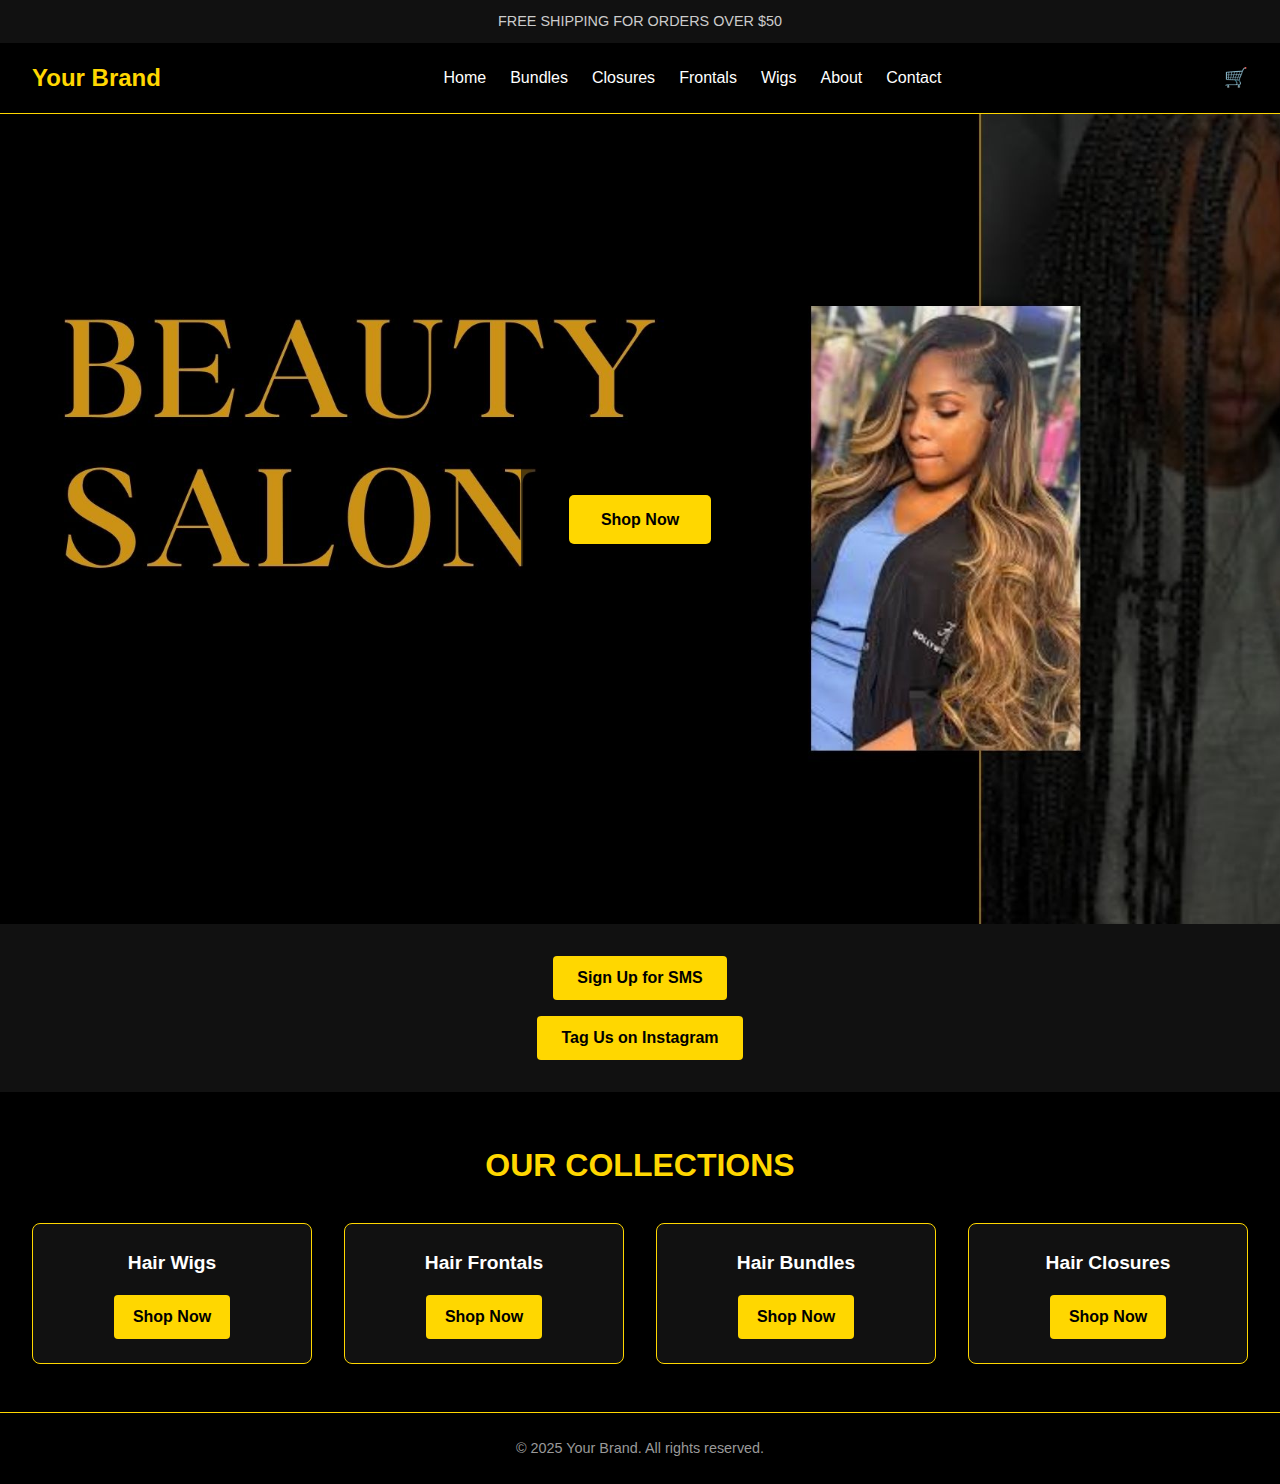
<file: index.html>
<!DOCTYPE html>
<html lang="en">
<head>
  <meta charset="UTF-8" />
  <meta name="viewport" content="width=device-width, initial-scale=1.0"/>
  <title>Your Brand | Luxury Hair & Accessories</title>
  <link rel="stylesheet" href="assets/css/styles.css" />
  <script defer src="assets/js/script.js"></script>
</head>
<body>

  <!-- Top Bar -->
  <div class="top-bar">
    FREE SHIPPING FOR ORDERS OVER $50
  </div>

  <!-- Header -->
  <header class="main-header">
    <div class="logo">Your Brand</div>
    <nav class="navbar">
      <ul>
        <li><a href="index.html">Home</a></li>
        <li><a href="bundles.html">Bundles</a></li>
        <li><a href="closures.html" >Closures</a></li>
        <li><a href="frontals.html">Frontals</a></li>
        <li><a href="wigs.html">Wigs</a></li>
        <li><a href="about.html">About</a></li>
        <li><a href="contact.html">Contact</a></li>
      </ul>
    </nav>
    <div class="cart-icon">🛒</div>
  </header>

  <!-- Hero Section with Background Image -->
  <section class="hero" style="background-image: url('assets/images/hero-placeholder.jpg');">
    <div class="overlay">
      <a href="#" class="btn">Shop Now</a>
    </div>
  </section>

  <!-- Scroll Down Call-To-Actions -->
  <section class="cta-section">
    <button class="cta-btn">Sign Up for SMS</button>
    <button class="cta-btn" onclick="window.open('https://instagram.com', '_blank')">Tag Us on Instagram</button>
  </section>

  <!-- Our Collections -->
  <section class="collections">
    <h2>OUR COLLECTIONS</h2>
    <div class="collection-grid">
      <div class="collection-card">
        <h3>Hair Wigs</h3>
        <a href="#" class="shop-link">Shop Now</a>
      </div>
      <div class="collection-card">
        <h3>Hair Frontals</h3>
        <a href="#" class="shop-link">Shop Now</a>
      </div>
      <div class="collection-card">
        <h3>Hair Bundles</h3>
        <a href="#" class="shop-link">Shop Now</a>
      </div>
      <div class="collection-card">
        <h3>Hair Closures</h3>
        <a href="#" class="shop-link">Shop Now</a>
      </div>
    </div>
  </section>

  <!-- Footer -->
  <footer>
    <p>&copy; 2025 Your Brand. All rights reserved.</p>
  </footer>

</body>
</html>
</file>
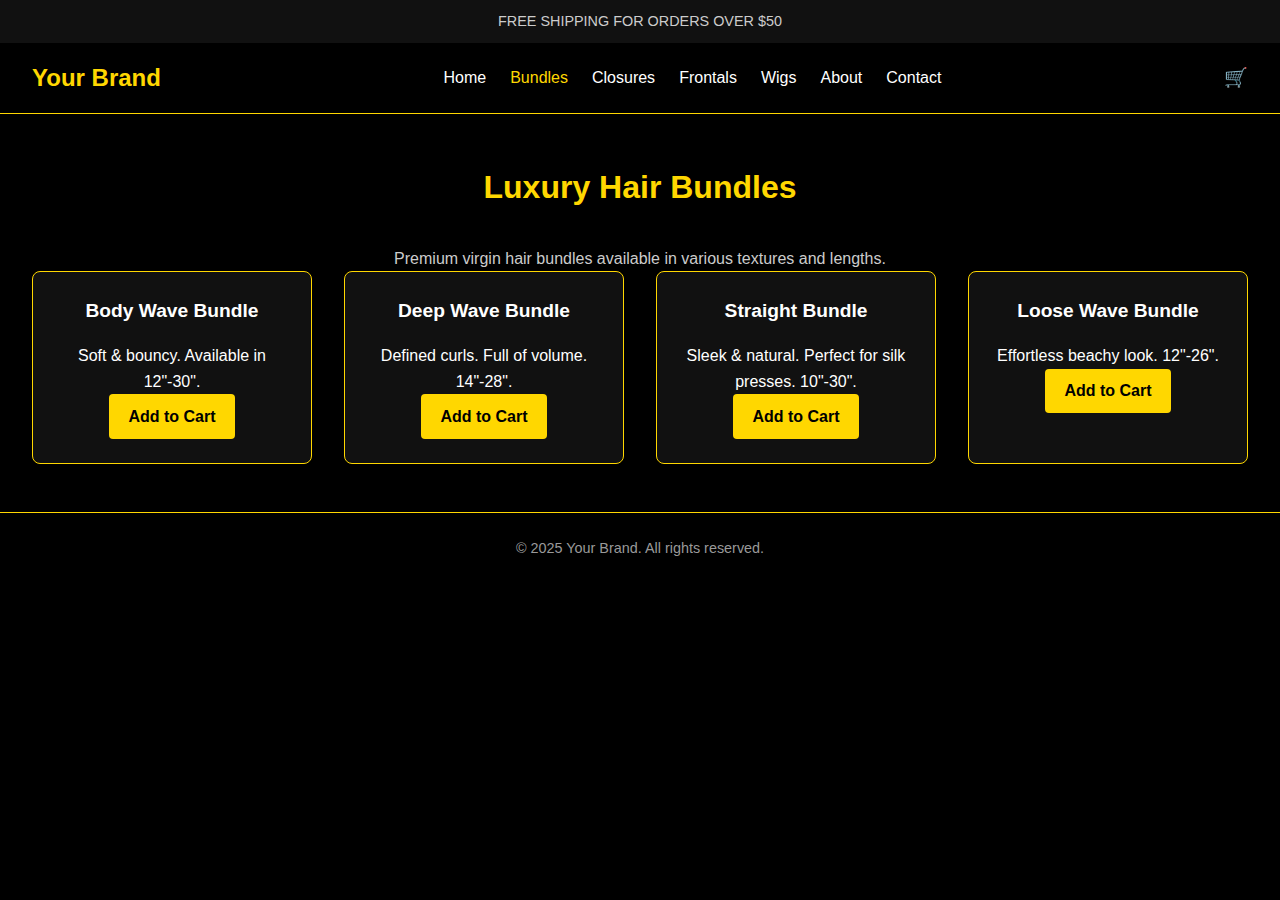
<file: bundles.html>
<!DOCTYPE html>
<html lang="en">
<head>
  <meta charset="UTF-8" />
  <meta name="viewport" content="width=device-width, initial-scale=1.0"/>
  <title>Your Brand | Hair Bundles</title>
  <link rel="stylesheet" href="../assets/css/styles.css" />
  <script defer src="../assets/js/script.js"></script>
</head>
<body>

  <!-- Top Bar -->
  <div class="top-bar">
    FREE SHIPPING FOR ORDERS OVER $50
  </div>

  <!-- Header -->
  <header class="main-header">
    <div class="logo"><a href="../index.html" style="color: gold; text-decoration: none;">Your Brand</a></div>
    <nav class="navbar">
      <ul>
        <li><a href="../index.html">Home</a></li>
        <li><a href="bundles.html" style="color: gold;">Bundles</a></li>
        <li><a href="closures.html">Closures</a></li>
        <li><a href="frontals.html">Frontals</a></li>
        <li><a href="wigs.html">Wigs</a></li>
        <li><a href="about.html">About</a></li>
        <li><a href="contact.html">Contact</a></li>
      </ul>
    </nav>
    <div class="cart-icon">🛒</div>
  </header>

  <!-- Page Header -->
  <section class="collections">
    <h2>Luxury Hair Bundles</h2>
    <p style="color: #ccc;">Premium virgin hair bundles available in various textures and lengths.</p>

    <div class="collection-grid">
      <!-- Bundle 1 -->
      <div class="collection-card">
        <h3>Body Wave Bundle</h3>
        <p>Soft & bouncy. Available in 12"-30".</p>
        <a href="#" class="shop-link">Add to Cart</a>
      </div>

      <!-- Bundle 2 -->
      <div class="collection-card">
        <h3>Deep Wave Bundle</h3>
        <p>Defined curls. Full of volume. 14"-28".</p>
        <a href="#" class="shop-link">Add to Cart</a>
      </div>

      <!-- Bundle 3 -->
      <div class="collection-card">
        <h3>Straight Bundle</h3>
        <p>Sleek & natural. Perfect for silk presses. 10"-30".</p>
        <a href="#" class="shop-link">Add to Cart</a>
      </div>

      <!-- Bundle 4 -->
      <div class="collection-card">
        <h3>Loose Wave Bundle</h3>
        <p>Effortless beachy look. 12"-26".</p>
        <a href="#" class="shop-link">Add to Cart</a>
      </div>
    </div>
  </section>

  <!-- Footer -->
  <footer>
    <p>&copy; 2025 Your Brand. All rights reserved.</p>
  </footer>

</body>
</html>
</file>
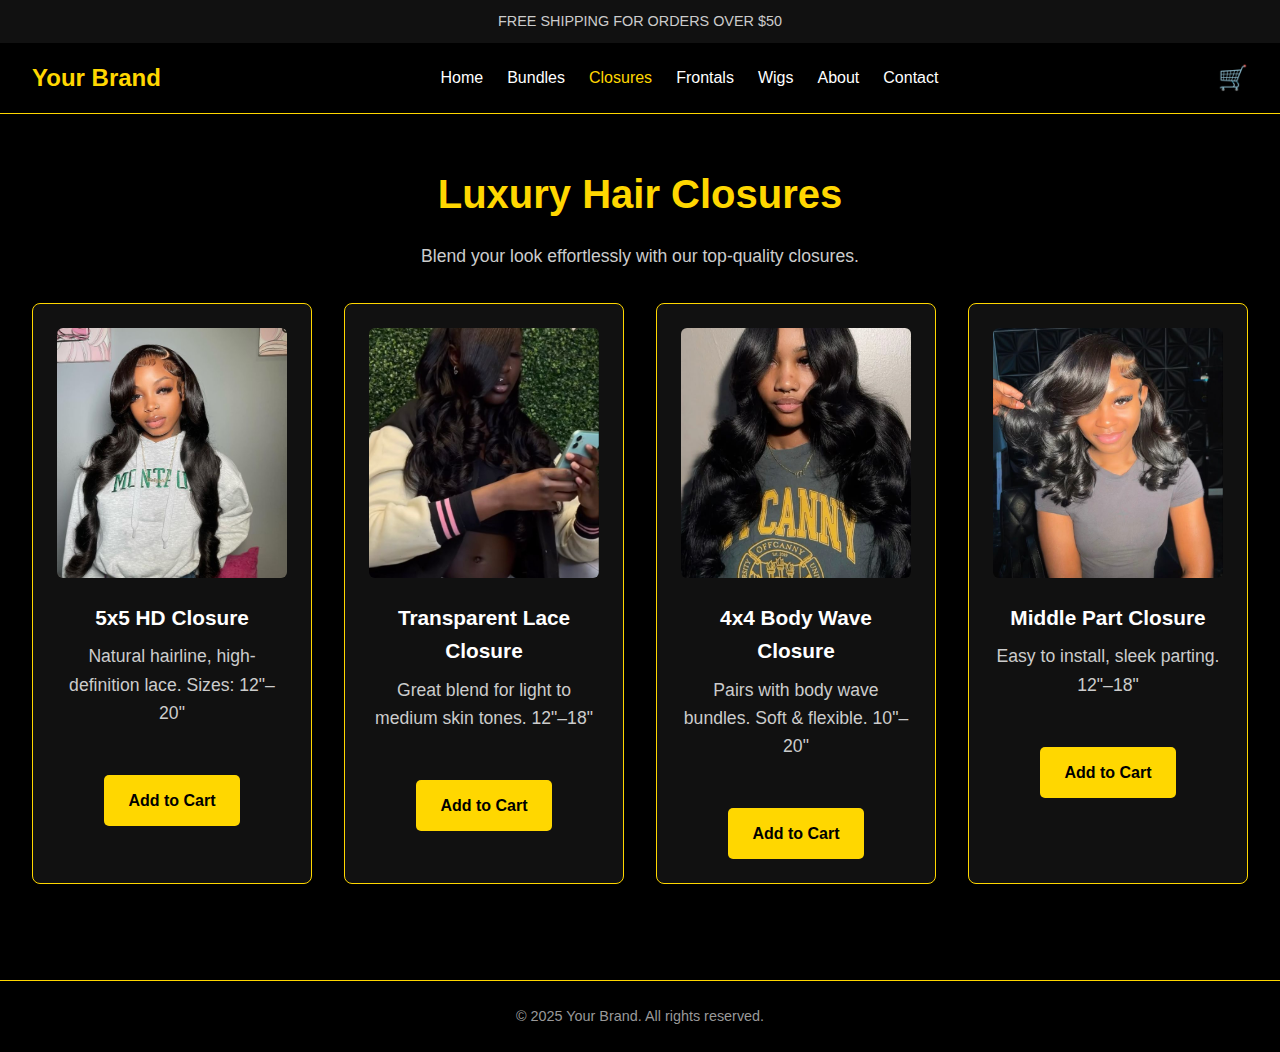
<file: closures.html>
<!DOCTYPE html>
<html lang="en">
<head>
  <meta charset="UTF-8" />
  <meta name="viewport" content="width=device-width, initial-scale=1.0"/>
  <title>Your Brand | Hair Closures</title>

  <!-- Styles directly inside the page -->
  <style>
    /* Base Reset */
    * {
      margin: 0;
      padding: 0;
      box-sizing: border-box;
    }

    html {
      scroll-behavior: smooth;
    }

    body {
      font-family: 'Helvetica Neue', sans-serif;
      background-color: #000;
      color: #fff;
      line-height: 1.6;
    }

    /* Top Bar */
    .top-bar {
      background-color: #111;
      color: #ccc;
      text-align: center;
      padding: 10px;
      font-size: 0.9rem;
    }

    /* Header */
    .main-header {
      display: flex;
      justify-content: space-between;
      align-items: center;
      background-color: #000;
      padding: 1rem 2rem;
      border-bottom: 1px solid gold;
      position: sticky;
      top: 0;
      z-index: 1000;
    }

    .logo {
      font-size: 1.5rem;
      font-weight: bold;
    }

    .logo-link {
      color: gold;
      text-decoration: none;
    }

    /* Navbar */
    .navbar {
      display: flex;
      align-items: center;
    }

    .navbar ul {
      display: flex;
      gap: 1.5rem;
      list-style: none;
    }

    .navbar a {
      text-decoration: none;
      color: white;
      font-weight: 500;
      transition: color 0.3s;
    }

    .navbar a:hover,
    .navbar a.active {
      color: gold;
    }

    /* Hamburger Icon */
    .hamburger {
      display: none;
      flex-direction: column;
      cursor: pointer;
      gap: 5px;
    }

    .hamburger span {
      width: 25px;
      height: 3px;
      background: gold;
      transition: all 0.3s;
    }

    /* Cart Icon */
    .cart-icon {
      font-size: 1.5rem;
      cursor: pointer;
    }

    /* Collections Section */
    .collections {
      padding: 3rem 2rem;
      text-align: center;
    }

    .collections h2 {
      color: gold;
      font-size: 2.5rem;
      margin-bottom: 1rem;
    }

    .collections p {
      color: #ccc;
      margin-bottom: 2rem;
      font-size: 1.1rem;
    }

    .collection-grid {
      display: grid;
      grid-template-columns: repeat(auto-fit, minmax(250px, 1fr));
      gap: 2rem;
    }

    .collection-card {
      background-color: #111;
      border: 1px solid gold;
      padding: 1.5rem;
      border-radius: 8px;
      text-align: center;
    }

    .collection-card img {
      width: 100%;
      height: 250px;
      object-fit: cover;
      border-radius: 6px;
      margin-bottom: 1rem;
    }

    .collection-card h3 {
      margin-bottom: 0.5rem;
      font-size: 1.3rem;
    }

    .shop-link {
      background-color: gold;
      color: black;
      padding: 0.8rem 1.5rem;
      text-decoration: none;
      display: inline-block;
      font-weight: bold;
      border-radius: 5px;
      transition: background 0.3s;
      margin-top: 1rem;
    }

    .shop-link:hover {
      background-color: #e0c200;
    }

    /* Footer */
    footer {
      background-color: #000;
      color: #999;
      text-align: center;
      padding: 1.5rem;
      border-top: 1px solid gold;
      font-size: 0.9rem;
      margin-top: 3rem;
    }

    /* Responsive */
    @media (max-width: 768px) {
      .navbar ul {
        position: absolute;
        top: 100%;
        right: 0;
        background-color: #111;
        flex-direction: column;
        width: 200px;
        padding: 1rem 0;
        gap: 1rem;
        display: none;
        border: 1px solid gold;
        border-radius: 8px;
      }

      .navbar ul.active {
        display: flex;
      }

      .hamburger {
        display: flex;
      }

      .collections h2 {
        font-size: 2rem;
      }

      .collection-grid {
        grid-template-columns: 1fr;
      }
    }

    @media (max-width: 480px) {
      .logo {
        font-size: 1.3rem;
      }
    }
  </style>
</head>

<body>

  <!-- Top Bar -->
  <div class="top-bar">
    FREE SHIPPING FOR ORDERS OVER $50
  </div>

  <!-- Header -->
  <header class="main-header">
    <div class="logo">
      <a href="../index.html" class="logo-link">Your Brand</a>
    </div>

    <nav class="navbar">
      <ul>
        <li><a href="../index.html">Home</a></li>
        <li><a href="bundles.html">Bundles</a></li>
        <li><a href="closures.html" class="active">Closures</a></li>
        <li><a href="frontals.html">Frontals</a></li>
        <li><a href="wigs.html">Wigs</a></li>
        <li><a href="about.html">About</a></li>
        <li><a href="contact.html">Contact</a></li>
      </ul>
    </nav>

    <div class="hamburger">
      <span></span>
      <span></span>
      <span></span>
    </div>

    <div class="cart-icon">🛒</div>
  </header>

  <!-- Collections Section -->
  <section class="collections">
    <h2>Luxury Hair Closures</h2>
    <p>Blend your look effortlessly with our top-quality closures.</p>

    <div class="collection-grid">
      <!-- Closure 1 -->
      <div class="collection-card">
        <img src="../assets/images/closure1.jpg" alt="5x5 HD Closure">
        <h3>5x5 HD Closure</h3>
        <p>Natural hairline, high-definition lace. Sizes: 12"–20"</p>
        <a href="#" class="shop-link">Add to Cart</a>
      </div>

      <!-- Closure 2 -->
      <div class="collection-card">
        <img src="../assets/images/closure2.jpg" alt="Transparent Lace Closure">
        <h3>Transparent Lace Closure</h3>
        <p>Great blend for light to medium skin tones. 12"–18"</p>
        <a href="#" class="shop-link">Add to Cart</a>
      </div>

      <!-- Closure 3 -->
      <div class="collection-card">
        <img src="../assets/images/closure3.jpg" alt="4x4 Body Wave Closure">
        <h3>4x4 Body Wave Closure</h3>
        <p>Pairs with body wave bundles. Soft & flexible. 10"–20"</p>
        <a href="#" class="shop-link">Add to Cart</a>
      </div>

      <!-- Closure 4 -->
      <div class="collection-card">
        <img src="../assets/images/closure4.jpg" alt="Middle Part Closure">
        <h3>Middle Part Closure</h3>
        <p>Easy to install, sleek parting. 12"–18"</p>
        <a href="#" class="shop-link">Add to Cart</a>
      </div>
    </div>
  </section>

  <!-- Footer -->
  <footer>
    <p>&copy; 2025 Your Brand. All rights reserved.</p>
  </footer>

  <!-- Hamburger Menu Script -->
  <script>
    const hamburger = document.querySelector('.hamburger');
    const navMenu = document.querySelector('.navbar ul');

    hamburger?.addEventListener('click', () => {
      navMenu.classList.toggle('active');
    });
  </script>

</body>
</html>
</file>
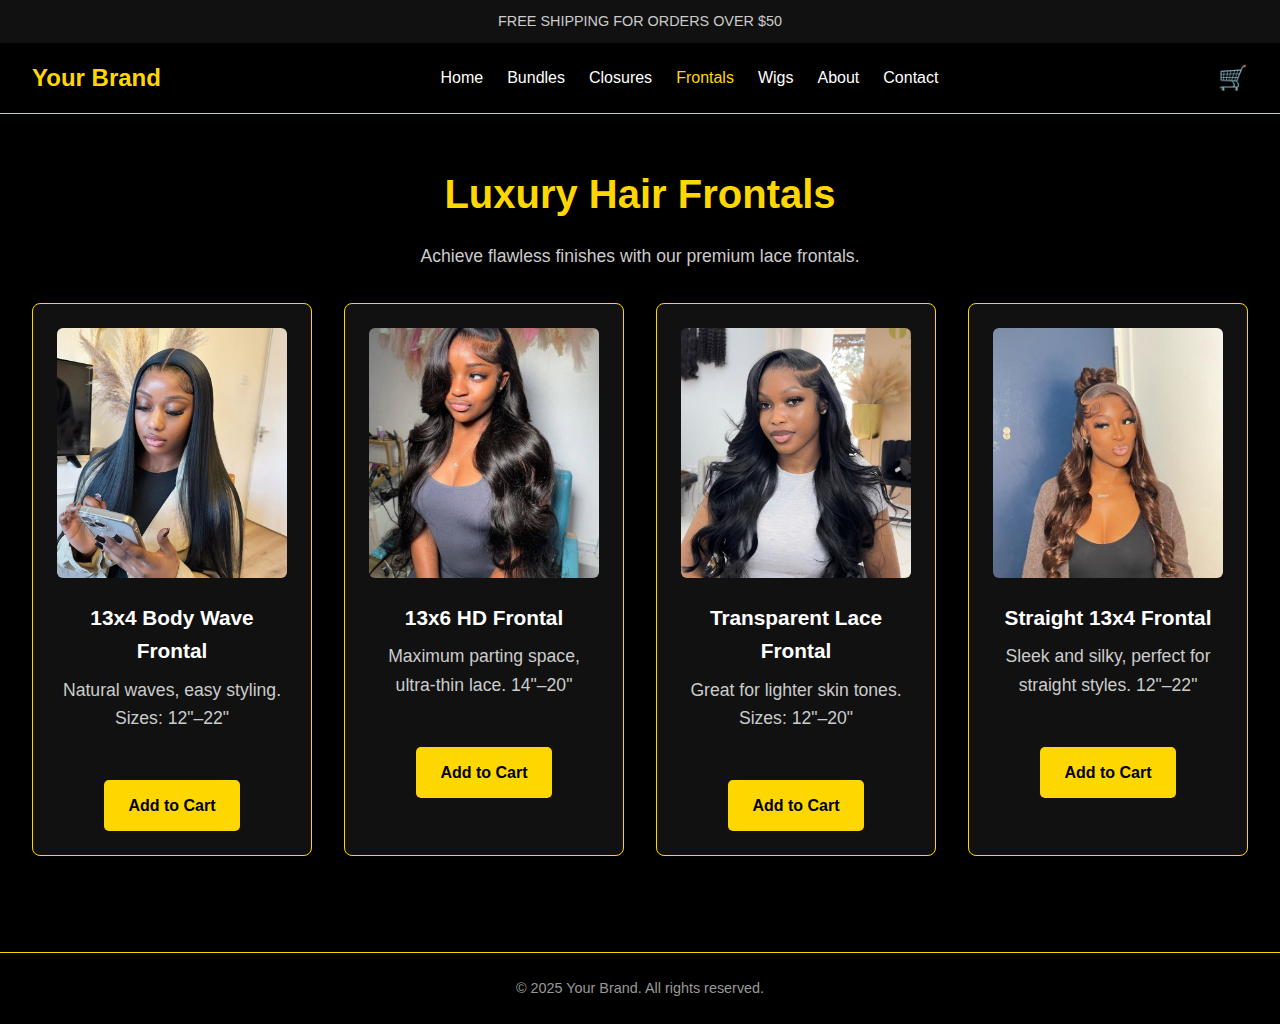
<file: frontals.html>
<!DOCTYPE html>
<html lang="en">
<head>
  <meta charset="UTF-8" />
  <meta name="viewport" content="width=device-width, initial-scale=1.0"/>
  <title>Your Brand | Hair Frontals</title>

  <!-- Styles directly inside the page -->
  <style>
    /* Base Reset */
    * {
      margin: 0;
      padding: 0;
      box-sizing: border-box;
    }

    html {
      scroll-behavior: smooth;
    }

    body {
      font-family: 'Helvetica Neue', sans-serif;
      background-color: #000;
      color: #fff;
      line-height: 1.6;
    }

    /* Top Bar */
    .top-bar {
      background-color: #111;
      color: #ccc;
      text-align: center;
      padding: 10px;
      font-size: 0.9rem;
    }

    /* Header */
    .main-header {
      display: flex;
      justify-content: space-between;
      align-items: center;
      background-color: #000;
      padding: 1rem 2rem;
      border-bottom: 1px solid gold;
      position: sticky;
      top: 0;
      z-index: 1000;
    }

    .logo {
      font-size: 1.5rem;
      font-weight: bold;
    }

    .logo-link {
      color: gold;
      text-decoration: none;
    }

    /* Navbar */
    .navbar {
      display: flex;
      align-items: center;
    }

    .navbar ul {
      display: flex;
      gap: 1.5rem;
      list-style: none;
    }

    .navbar a {
      text-decoration: none;
      color: white;
      font-weight: 500;
      transition: color 0.3s;
    }

    .navbar a:hover,
    .navbar a.active {
      color: gold;
    }

    /* Hamburger Icon */
    .hamburger {
      display: none;
      flex-direction: column;
      cursor: pointer;
      gap: 5px;
    }

    .hamburger span {
      width: 25px;
      height: 3px;
      background: gold;
      transition: all 0.3s;
    }

    /* Cart Icon */
    .cart-icon {
      font-size: 1.5rem;
      cursor: pointer;
    }

    /* Collections Section */
    .collections {
      padding: 3rem 2rem;
      text-align: center;
    }

    .collections h2 {
      color: gold;
      font-size: 2.5rem;
      margin-bottom: 1rem;
    }

    .collections p {
      color: #ccc;
      margin-bottom: 2rem;
      font-size: 1.1rem;
    }

    .collection-grid {
      display: grid;
      grid-template-columns: repeat(auto-fit, minmax(250px, 1fr));
      gap: 2rem;
    }

    .collection-card {
      background-color: #111;
      border: 1px solid gold;
      padding: 1.5rem;
      border-radius: 8px;
      text-align: center;
    }

    .collection-card img {
      width: 100%;
      height: 250px;
      object-fit: cover;
      border-radius: 6px;
      margin-bottom: 1rem;
    }

    .collection-card h3 {
      margin-bottom: 0.5rem;
      font-size: 1.3rem;
    }

    .shop-link {
      background-color: gold;
      color: black;
      padding: 0.8rem 1.5rem;
      text-decoration: none;
      display: inline-block;
      font-weight: bold;
      border-radius: 5px;
      transition: background 0.3s;
      margin-top: 1rem;
    }

    .shop-link:hover {
      background-color: #e0c200;
    }

    /* Footer */
    footer {
      background-color: #000;
      color: #999;
      text-align: center;
      padding: 1.5rem;
      border-top: 1px solid gold;
      font-size: 0.9rem;
      margin-top: 3rem;
    }

    /* Responsive */
    @media (max-width: 768px) {
      .navbar ul {
        position: absolute;
        top: 100%;
        right: 0;
        background-color: #111;
        flex-direction: column;
        width: 200px;
        padding: 1rem 0;
        gap: 1rem;
        display: none;
        border: 1px solid gold;
        border-radius: 8px;
      }

      .navbar ul.active {
        display: flex;
      }

      .hamburger {
        display: flex;
      }

      .collections h2 {
        font-size: 2rem;
      }

      .collection-grid {
        grid-template-columns: 1fr;
      }
    }

    @media (max-width: 480px) {
      .logo {
        font-size: 1.3rem;
      }
    }
  </style>
</head>

<body>

  <!-- Top Bar -->
  <div class="top-bar">
    FREE SHIPPING FOR ORDERS OVER $50
  </div>

  <!-- Header -->
  <header class="main-header">
    <div class="logo">
      <a href="../index.html" class="logo-link">Your Brand</a>
    </div>

    <nav class="navbar">
      <ul>
        <li><a href="../index.html">Home</a></li>
        <li><a href="bundles.html">Bundles</a></li>
        <li><a href="closures.html">Closures</a></li>
        <li><a href="frontals.html" class="active">Frontals</a></li>
        <li><a href="wigs.html">Wigs</a></li>
        <li><a href="about.html">About</a></li>
        <li><a href="contact.html">Contact</a></li>
      </ul>
    </nav>

    <div class="hamburger">
      <span></span>
      <span></span>
      <span></span>
    </div>

    <div class="cart-icon">🛒</div>
  </header>

  <!-- Collections Section -->
  <section class="collections">
    <h2>Luxury Hair Frontals</h2>
    <p>Achieve flawless finishes with our premium lace frontals.</p>

    <div class="collection-grid">
      <!-- Frontal 1 -->
      <div class="collection-card">
        <img src="../assets/images/frontal1.jpg" alt="13x4 Body Wave Frontal">
        <h3>13x4 Body Wave Frontal</h3>
        <p>Natural waves, easy styling. Sizes: 12"–22"</p>
        <a href="#" class="shop-link">Add to Cart</a>
      </div>

      <!-- Frontal 2 -->
      <div class="collection-card">
        <img src="../assets/images/frontal2.jpg" alt="13x6 HD Frontal">
        <h3>13x6 HD Frontal</h3>
        <p>Maximum parting space, ultra-thin lace. 14"–20"</p>
        <a href="#" class="shop-link">Add to Cart</a>
      </div>

      <!-- Frontal 3 -->
      <div class="collection-card">
        <img src="../assets/images/frontal3.jpg" alt="Transparent Lace Frontal">
        <h3>Transparent Lace Frontal</h3>
        <p>Great for lighter skin tones. Sizes: 12"–20"</p>
        <a href="#" class="shop-link">Add to Cart</a>
      </div>

      <!-- Frontal 4 -->
      <div class="collection-card">
        <img src="../assets/images/frontal4.jpg" alt="Straight 13x4 Frontal">
        <h3>Straight 13x4 Frontal</h3>
        <p>Sleek and silky, perfect for straight styles. 12"–22"</p>
        <a href="#" class="shop-link">Add to Cart</a>
      </div>
    </div>
  </section>

  <!-- Footer -->
  <footer>
    <p>&copy; 2025 Your Brand. All rights reserved.</p>
  </footer>

  <!-- Hamburger Menu Script -->
  <script>
    const hamburger = document.querySelector('.hamburger');
    const navMenu = document.querySelector('.navbar ul');

    hamburger?.addEventListener('click', () => {
      navMenu.classList.toggle('active');
    });
  </script>

</body>
</html>
</file>
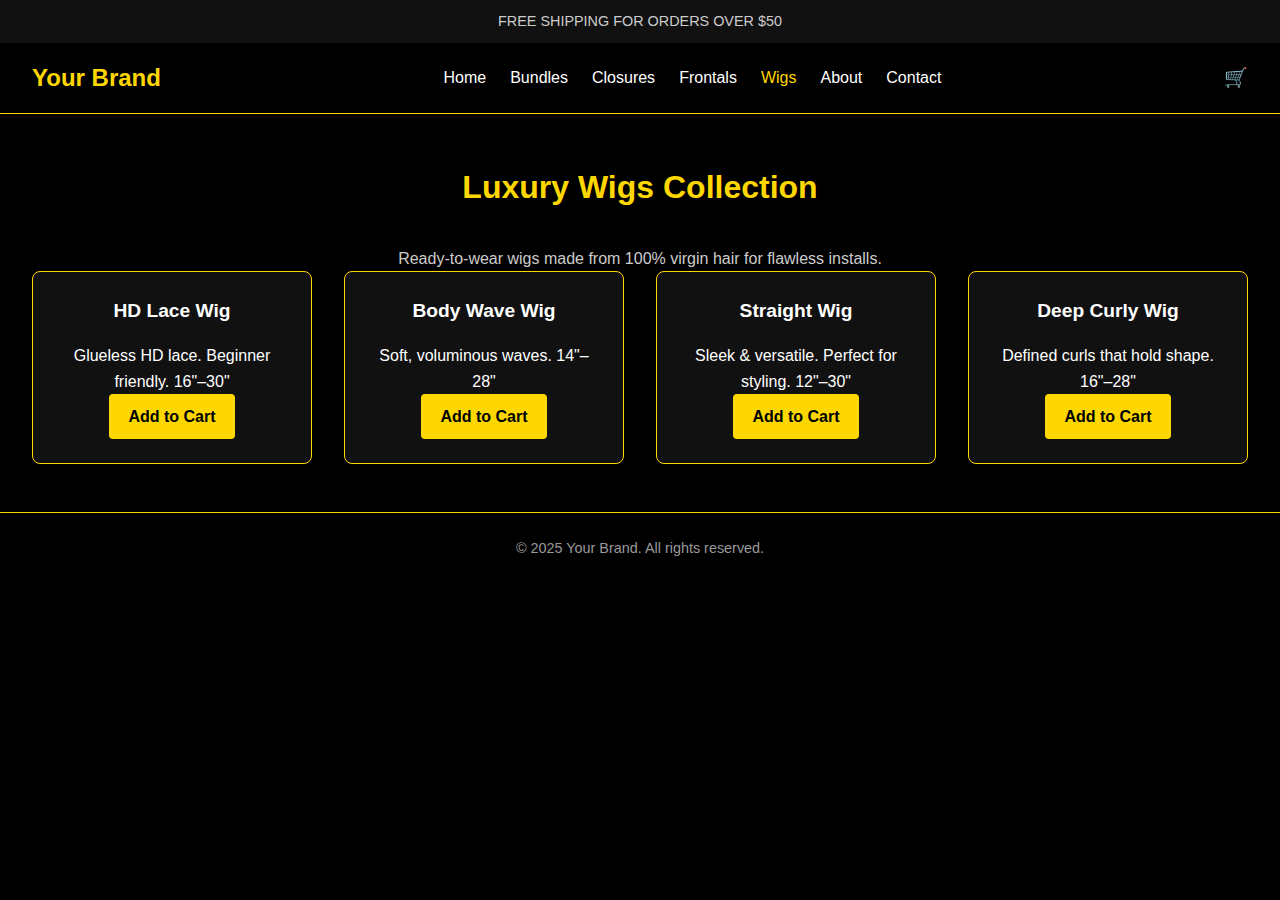
<file: wigs.html>
<!DOCTYPE html>
<html lang="en">
<head>
  <meta charset="UTF-8" />
  <meta name="viewport" content="width=device-width, initial-scale=1.0"/>
  <title>Your Brand | Premium Wigs</title>
  <link rel="stylesheet" href="../assets/css/styles.css" />
  <script defer src="../assets/js/script.js"></script>
</head>
<body>

  <!-- Top Bar -->
  <div class="top-bar">
    FREE SHIPPING FOR ORDERS OVER $50
  </div>

  <!-- Header -->
  <header class="main-header">
    <div class="logo"><a href="../index.html" style="color: gold; text-decoration: none;">Your Brand</a></div>
    <nav class="navbar">
      <ul>
        <li><a href="../index.html">Home</a></li>
        <li><a href="bundles.html">Bundles</a></li>
        <li><a href="closures.html">Closures</a></li>
        <li><a href="frontals.html">Frontals</a></li>
        <li><a href="wigs.html" style="color: gold;">Wigs</a></li>
        <li><a href="about.html">About</a></li>
        <li><a href="contact.html">Contact</a></li>
      </ul>
    </nav>
    <div class="cart-icon">🛒</div>
  </header>

  <!-- Page Header -->
  <section class="collections">
    <h2>Luxury Wigs Collection</h2>
    <p style="color: #ccc;">Ready-to-wear wigs made from 100% virgin hair for flawless installs.</p>

    <div class="collection-grid">
      <!-- Wig 1 -->
      <div class="collection-card">
        <h3>HD Lace Wig</h3>
        <p>Glueless HD lace. Beginner friendly. 16"–30"</p>
        <a href="#" class="shop-link">Add to Cart</a>
      </div>

      <!-- Wig 2 -->
      <div class="collection-card">
        <h3>Body Wave Wig</h3>
        <p>Soft, voluminous waves. 14"–28"</p>
        <a href="#" class="shop-link">Add to Cart</a>
      </div>

      <!-- Wig 3 -->
      <div class="collection-card">
        <h3>Straight Wig</h3>
        <p>Sleek & versatile. Perfect for styling. 12"–30"</p>
        <a href="#" class="shop-link">Add to Cart</a>
      </div>

      <!-- Wig 4 -->
      <div class="collection-card">
        <h3>Deep Curly Wig</h3>
        <p>Defined curls that hold shape. 16"–28"</p>
        <a href="#" class="shop-link">Add to Cart</a>
      </div>
    </div>
  </section>

  <!-- Footer -->
  <footer>
    <p>&copy; 2025 Your Brand. All rights reserved.</p>
  </footer>

</body>
</html>
</file>
<file: assets/css/styles.css>
/* Base Reset */
* {
  margin: 0;
  padding: 0;
  box-sizing: border-box;
}

body {
  font-family: 'Helvetica Neue', sans-serif;
  background-color: #000;
  color: #fff;
  line-height: 1.6;
}

/* Top Bar */
.top-bar {
  background-color: #111;
  color: #ccc;
  text-align: center;
  padding: 10px;
  font-size: 0.9rem;
}

/* Header */
.main-header {
  display: flex;
  justify-content: space-between;
  align-items: center;
  background-color: #000;
  padding: 1rem 2rem;
  border-bottom: 1px solid gold;
  position: sticky;
  top: 0;
  z-index: 1000;
}

.logo {
  font-size: 1.5rem;
  font-weight: bold;
  color: gold;
}

.navbar ul {
  display: flex;
  gap: 1.5rem;
  list-style: none;
}

.navbar a {
  text-decoration: none;
  color: white;
  font-weight: 500;
  transition: color 0.3s;
}

.navbar a:hover {
  color: gold;
}

.cart-icon {
  font-size: 1.2rem;
  cursor: pointer;
}

/* Hero Section */
.hero {
  height: 90vh;
  background-size: cover;
  background-position: center;
  position: relative;
  display: flex;
  align-items: center;
  justify-content: center;
}

.overlay {
  background-color: rgba(0, 0, 0, 0.6);
  padding: 3rem;
  border-radius: 8px;
  text-align: center;
}

.btn {
  background-color: gold;
  color: black;
  padding: 1rem 2rem;
  font-weight: bold;
  text-decoration: none;
  border-radius: 5px;
  transition: background 0.3s;
}

.btn:hover {
  background-color: #e0c200;
}

/* CTA Section */
.cta-section {
  background-color: #111;
  padding: 2rem;
  display: flex;
  flex-direction: column;
  align-items: center;
  gap: 1rem;
}

.cta-btn {
  background-color: gold;
  border: none;
  color: black;
  font-size: 1rem;
  padding: 0.8rem 1.5rem;
  border-radius: 4px;
  cursor: pointer;
  font-weight: 600;
  transition: background 0.3s;
}

.cta-btn:hover {
  background-color: #e0c200;
}

/* Collections */
.collections {
  padding: 3rem 2rem;
  text-align: center;
}

.collections h2 {
  color: gold;
  font-size: 2rem;
  margin-bottom: 2rem;
}

.collection-grid {
  display: grid;
  grid-template-columns: repeat(auto-fit, minmax(200px, 1fr));
  gap: 2rem;
}

.collection-card {
  border: 1px solid gold;
  padding: 1.5rem;
  border-radius: 8px;
  background-color: #111;
}

.collection-card h3 {
  margin-bottom: 1rem;
  font-size: 1.2rem;
}

.shop-link {
  background-color: gold;
  color: black;
  padding: 0.6rem 1.2rem;
  text-decoration: none;
  display: inline-block;
  font-weight: bold;
  border-radius: 4px;
}

.shop-link:hover {
  background-color: #e0c200;
}

/* Footer */
footer {
  background-color: #000;
  color: #999;
  text-align: center;
  padding: 1.5rem;
  border-top: 1px solid gold;
  font-size: 0.9rem;
}

/* Responsive */
@media (max-width: 768px) {
  .navbar ul {
    flex-direction: column;
    gap: 0.8rem;
    text-align: center;
  }

  .hero {
    height: 70vh;
  }

  .overlay {
    padding: 2rem;
  }

  .collection-grid {
    grid-template-columns: 1fr;
  }
}
</file>
